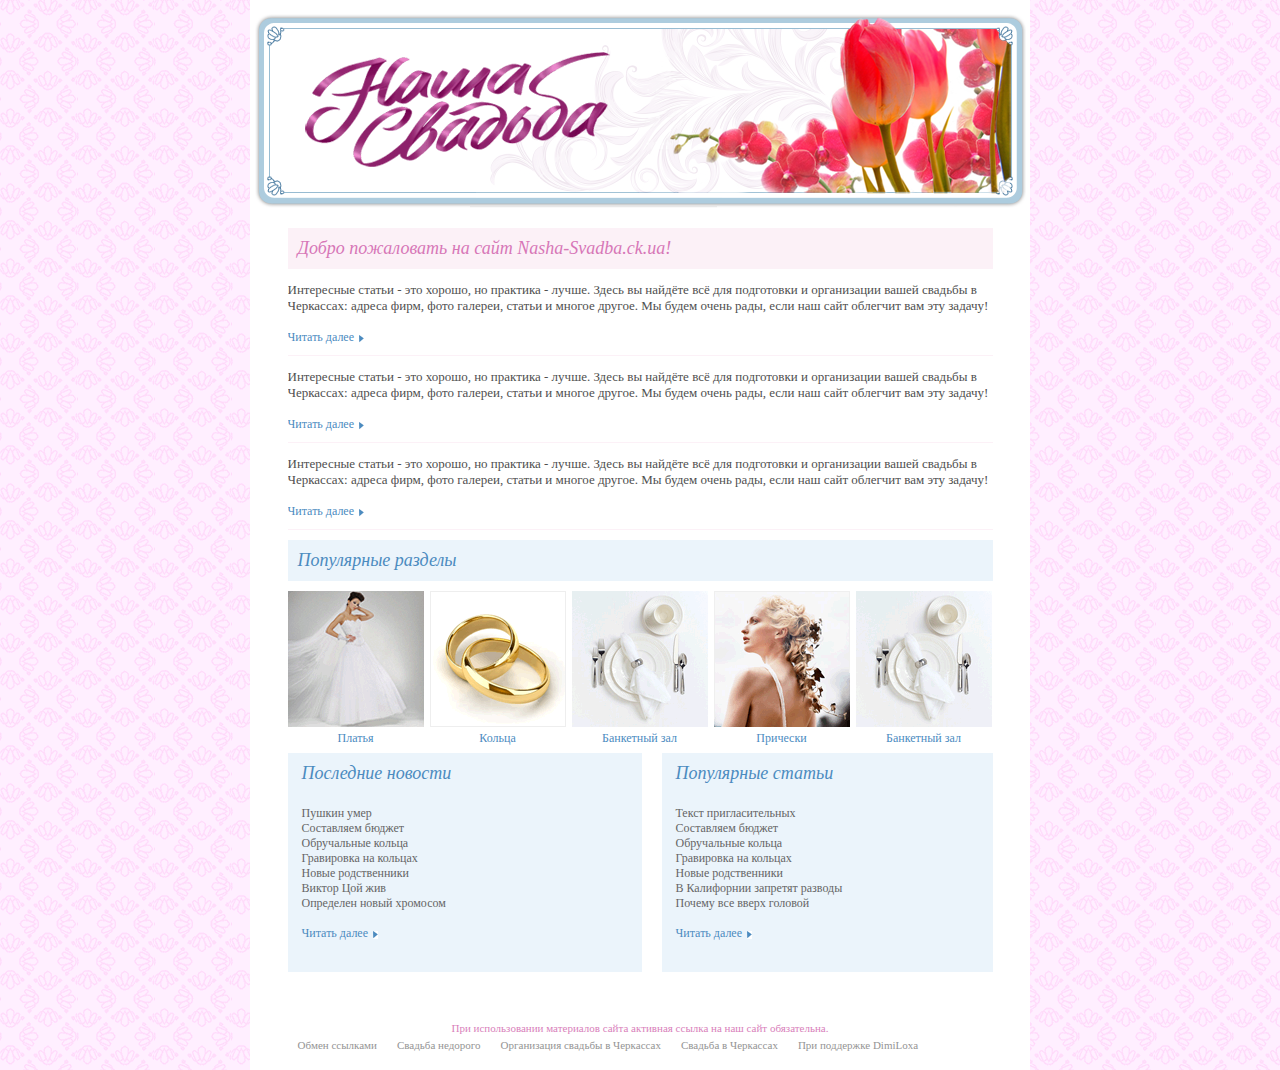
<file: lesson_10/index.html>
<!DOCTYPE html PUBLIC "-//W3C//DTD XHTML 1.0 Strict//EN" "http://www.w3.org/TR/xhtml1/DTD/xhtml1-strict.dtd">
<html xmlns="http://www.w3.org/1999/xhtml">
	<head>
	<meta http-equiv="Content-Type" content="text/html; charset=utf-8" />
	<title>Wedding</title>
	<link rel="stylesheet" type="text/css" href="styles/styles.css" />
	</head>

	<body>
		<div id="wrapper">
        	<div id="header"> 
            	<a href="index.html"><img src="images/logotip.png" width="305" height="115" title="main stage" /></a> 
			</div>
            	
            <div id="conteiner">
            	<h2 class="welcome">Добро пожаловать на сайт Nasha-Svadba.ck.ua!</h2>    
                <div class="interesting">
                	<p>Интересные статьи - это хорошо, но практика - лучше. Здесь вы найдёте всё для подготовки и организации вашей свадьбы в Черкассах: адреса фирм, фото галереи, статьи и многое другое. Мы будем очень рады, если наш сайт облегчит вам эту задачу!</p>
                    <a href="#">Читать далее</a>
                </div>  
                
                <div class="interesting">
                	<p>Интересные статьи - это хорошо, но практика - лучше. Здесь вы найдёте всё для подготовки и организации вашей свадьбы в Черкассах: адреса фирм, фото галереи, статьи и многое другое. Мы будем очень рады, если наш сайт облегчит вам эту задачу!</p>
                    <a href="#">Читать далее</a>
                </div>  
                
                <div class="interesting">
                	<p>Интересные статьи - это хорошо, но практика - лучше. Здесь вы найдёте всё для подготовки и организации вашей свадьбы в Черкассах: адреса фирм, фото галереи, статьи и многое другое. Мы будем очень рады, если наш сайт облегчит вам эту задачу!</p>
                    <a href="#">Читать далее</a>
                </div>  
                
                <div class="links">
                	<h2>Популярные разделы</h2>
                    <div>
                    	<img src="images/dresses.png" width="136" height="136" />
                        <a href="#">Платья</a>
                    </div>
                    
                    <div>
                    	<img src="images/rings.png" width="136" height="136"  />
                        <a href="#">Кольца</a>
                    </div>
                    	
                    <div>
                    	<img src="images/banqueting hall.png" width="136" height="136"  />
                        <a href="#">Банкетный зал</a>
                    </div>
                    
                    <div>
                    	<img src="images/hairstyles.png" width="136" height="136"  />
                        <a href="#">Прически</a>
                    </div>
                    
                    <div>
                    	<img src="images/banqueting hall.png" width="136" height="136"  />
                        <a href="#">Банкетный зал</a>
                    </div>
          		</div>
                
                <div class="news">
                	<h2>Последние новости</h2>
                    <ul>
                    	<li>Пушкин умер</li>
                        <li>Составляем бюджет</li>
                        <li>Обручальные кольца</li>
                        <li>Гравировка на кольцах</li>
                        <li>Новые родственники</li>
                        <li>Виктор Цой жив</li>
                        <li>Определен новый хромосом</li>  
                    </ul>            
                    <a href="#">Читать далее</a>
                </div>
                	
                <div class="popular">
                	<h2>Популярные статьи</h2>
                    <ul>
                        <li>Текст пригласительных</li>
                        <li>Составляем бюджет</li>
                        <li>Обручальные кольца</li>
                        <li>Гравировка на кольцах</li>
                        <li>Новые родственники</li>
                        <li>В Калифорнии запретят разводы</li>
                        <li>Почему все вверх головой</li>
                    </ul>
                    <a href="#">Читать далее</a>
                </div>
            </div>

			
			<div id="footer">
            	<p>При использовании материалов сайта активная ссылка на наш сайт обязательна.</p>
                <ul>
                	<li><a href="#">Обмен ссылками</a></li>
                    <li><a href="#">Свадьба недорого</a></li>
                    <li><a href="#">Организация свадьбы в Черкассах</a></li>
                    <li><a href="#">Свадьба в Черкассах</a></li>
                    <li><a href="#">При поддержке DimiLoxa</a></li>
                </ul>
			</div>
		</div>   
	</body>
</html>
</file>
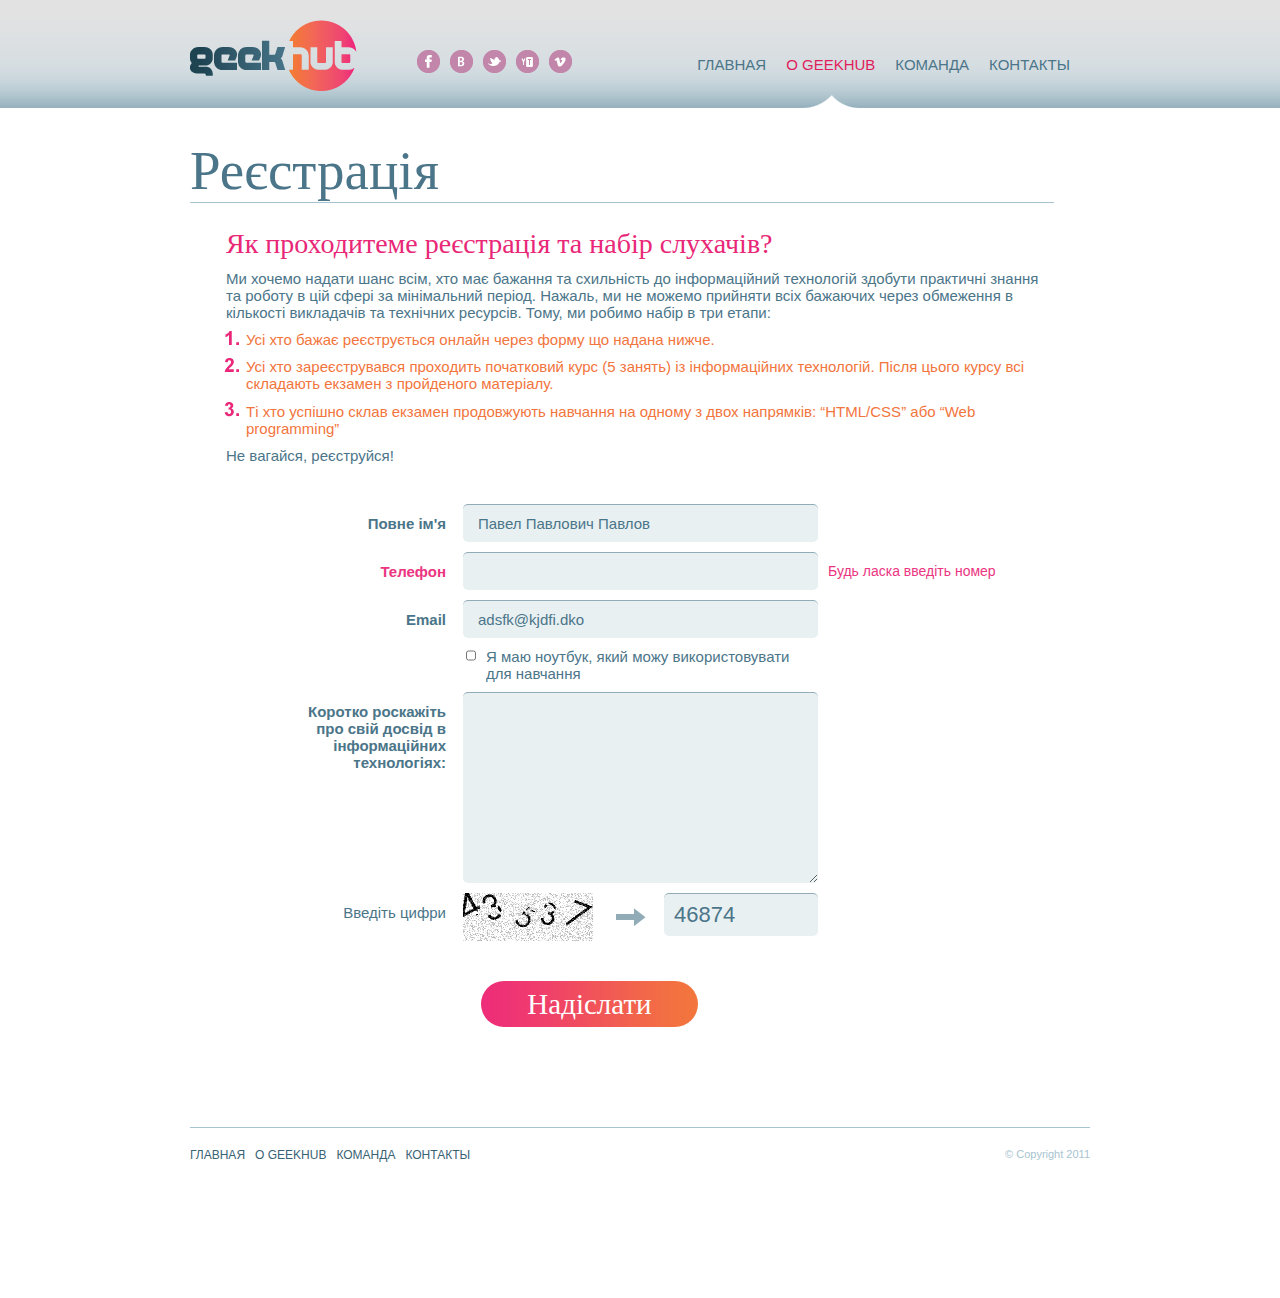
<file: lesson_11/index.html>
<!DOCTYPE html PUBLIC "-//W3C//DTD XHTML 1.0 Strict//EN" "http://www.w3.org/TR/xhtml1/DTD/xhtml1-strict.dtd">
<html xmlns="http://www.w3.org/1999/xhtml">
	<head>
	<meta http-equiv="Content-Type" content="text/html; charset=utf-8" />
	<title>GeekHub_Register</title>
	<link rel="stylesheet" type="text/css" href="styles/styles.css" />
	</head>

	<body>
		<div id="wrapper">
        	<!-- HEADER -->
        	<div id="header">
            	<a href="index.html" title="main stage"><img src="images/geekhub.png" height="71" width="167" /></a>
                         
                <ul class="navbar" >
                    <li ><a href="index.html" >ГЛАВНАЯ</a></li>
                    <li class="active" ><a href="index.html" >О GEEKHUB</a></li>
                    <li ><a class="active" href="index.html" >КОМАНДА</a></li>
                    <li ><a href="index.html" >КОНТАКТЫ</a></li>
                </ul>
                                
                <ul class="social_links">
                    <li><a href="http://www.facebook.com/pages/GeekHub/158983477520070" class="facebook"></a></li>
                    <li><a href="http://vk.com/geekhub" class="vkontakte" ></a></li>
                    <li><a href="http://twitter.com/geek_hub" class="twitter" ></a></li>
                    <li><a href="http://www.youtube.com/user/GeekHubchannel" class="youtube" ></a></li>
                    <li><a href="http://vimeo.com/geekhub" class="vimeo" ></a></li>                
                </ul>
               
            </div>
            
            
            <div id="content">
            	<!-- CONTENT -->
                <h1>Реєстрація</h1>
                <h2>Як проходитеме реєстрація та набір слухачів?</h2>
                <p>Ми хочемо надати шанс всім, хто має бажання та схильність до інформаційний технологій здобути практичні знання та роботу в цій сфері за мінімальний період. Нажаль, ми не можемо прийняти всіх бажаючих через обмеження в кількості викладачів та технічних ресурсів. Тому, ми робимо набір в три етапи:</p>
                <ol>
                	<li class="number_one">Усі хто бажає реєструється онлайн через форму що надана нижче.</li>
                    <li class="number_two">Усі хто зареєструвався проходить початковий курс (5 занять) із інформаційних технологій. Після цього курсу всі складають екзамен з пройденого матеріалу.</li>
                    <li class="number_three">Ті хто успішно склав екзамен продовжують навчання на одному з двох напрямків: “HTML/CSS” або “Web programming”</li>
                </ol>
                <p>Не вагайся, реєструйся!</p>
                
                <form>
                	<ul id="registration">
                        <li><label class="width" for="name">Повне ім'я</label><input type="text" name="name" id="name" class="field" value="Павел Павлович Павлов"/><span class="none">Будь ласка введіть ім'я</span></li>
                        <li class="error"><label class="width" for="telefone">Телефон</label><input type="text" name="telefone" id="telefone"  class="field" value=""/><span class="none">Будь ласка введіть номер</span></li>
                        <li><label class="width" for="email">Email</label><input type="text" name="email" value="adsfk@kjdfi.dko" id="email"  class="field"/>
                        <span class="none">Будь ласка введіть email</span></li>
                        <li><input class="checkbox" type="checkbox" name="notebook" id="notebook" value="" /><label class="normal" for="notebook">Я маю ноутбук, який можу використовувати для навчання</label></li>
                        <li><label class="width" for="about-yourself">Коротко роскажіть про свій досвід в інформаційних технологіях:</label><textarea id="about-yourself" name="about-yourself"></textarea></li>
                        <li><label class="width last">Введіть цифри</label><img src="images/code.png" width="130" height="48"/><img src="images/arrow.png" class="arrow" width="30" height="18"/><input class="last_input" type="text" size="10" name="numbers" value="46874"/><span class="none">Будь ласка введіть цифри</span></li>
                	</ul>
                    <input class="submit" type="submit" value="Надіслати" />
                </form>
                                
            </div>

			
			<div id="footer">
            	<!--FOOTER-->
            	<ul>
                		<li ><a href="index.html" >ГЛАВНАЯ</a></li>
                		<li ><a href="index.html" >О GEEKHUB</a></li>
                		<li ><a href="index.html" >КОМАНДА</a></li>
                        <li ><a href="index.html" >КОНТАКТЫ</a></li>
                </ul>
        		<p>© Copyright 2011</p>
			</div>
		</div>
	</body>
</html>
</file>
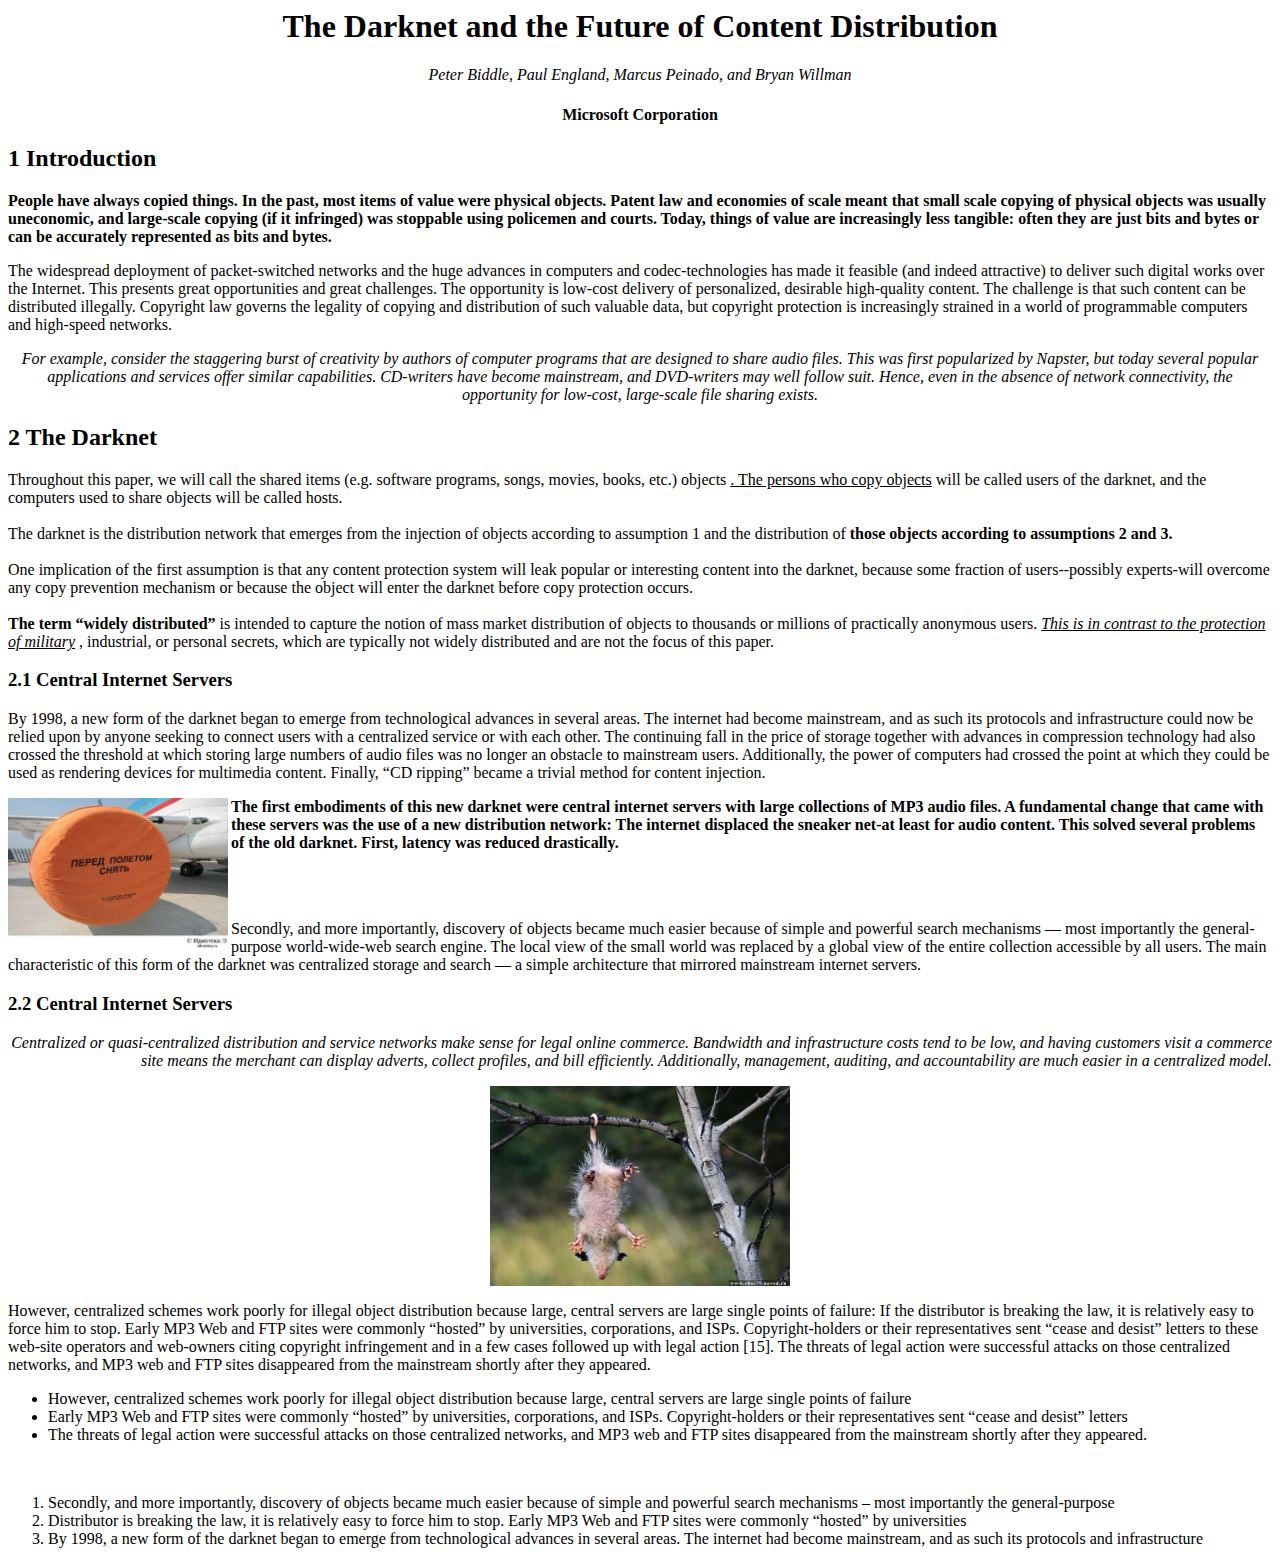
<file: lesson_2/index.html>
<html>
  <head>
  </head>
  <body>
    <h1 align="center">The Darknet and the Future of Content Distribution</h1>
    <p align="center"><em>Peter Biddle, Paul England, Marcus Peinado, and Bryan Willman</em></p>
    <h4 align="center">Microsoft Corporation</h4>
    <h2>1 Introduction</h2>

    <p><strong>People have always copied things. 
    In the past, most items of value were physical objects.  
    Patent law and economies of scale meant that small scale copying of physical objects was usually uneconomic, 
    and large-scale copying (if it infringed) was stoppable using policemen and courts.  
    Today, things of value are increasingly less tangible: 
    often they are just bits and bytes or can be accurately represented as bits and bytes.</strong></p>

    <p>The widespread deployment of packet-switched networks and the huge advances in computers and       
    codec-technologies has made it feasible (and indeed attractive) to deliver such digital works over the Internet.  
    This presents great opportunities and great challenges.  The opportunity is low-cost delivery of personalized,
     desirable high-quality content.  The challenge is that such content can be distributed illegally. 
     Copyright law governs the legality of copying and distribution of such valuable data, 
    but copyright protection is increasingly strained in a world of programmable computers and high-speed networks.</p>

    <p align="center"><em>For example, consider the staggering burst of creativity by authors of computer programs that are designed 
    to share audio files.  This was first popularized by Napster, but today several popular applications and services 
    offer similar capabilities.  CD-writers have become mainstream, and DVD-writers may well follow suit. 
     Hence, even in the absence of network connectivity, the opportunity for low-cost, large-scale file sharing exists.</em></p>

    <h2>2  The Darknet</h2>

    <p>Throughout this paper, we will call the shared items 
    (e.g. software programs, songs, movies, books, etc.) objects
    <span><u>. The persons who copy objects</u></span> 
    will be called users of the darknet, and the computers used to share objects will be called hosts.
    
    <br/><br/>
    The darknet is the distribution network that emerges from the injection 
    of objects according to assumption 1 and the distribution of 
    <span><strong>those objects according to assumptions 2 and 3.</strong></span> 
    
    <br/><br/>
    One implication of the first assumption is that any content protection system
    will leak popular or interesting content into the darknet, 
    because some fraction of users--possibly experts-will overcome any copy prevention mechanism or 
    because the object will enter the darknet before copy protection occurs.
    
    <br/><br/> 
    <span><strong>The term &#8220;widely distributed&#8221;</strong></span> 
    is intended to capture the notion of mass market 
    distribution of objects to thousands or millions of practically anonymous users. 
    <span><em><u>This is in contrast to the protection of military</u></em></span>
    , industrial, or personal secrets, which are typically not widely distributed and are not the focus of this paper.
    </p>
    
    <h3>2.1 Central Internet Servers</h3>
    
    <p>By 1998, a new form of the darknet began to emerge from technological advances in several areas. 
    The internet had become mainstream, and as such its protocols and infrastructure could now be relied upon 
    by anyone seeking to connect users with a centralized service or with each other. 
    The continuing fall in the price of storage together with advances in compression technology had also crossed 
    the threshold at which storing large numbers of audio files was no longer an obstacle to mainstream users. 
    Additionally, the power of computers had crossed the point at which they could be used as rendering devices 
    for multimedia content. Finally, &#8220;CD ripping&#8221; became a trivial method for content injection.</p>
    
    <img src="img/1.png" width="220" height="150" alt="Remove before flight" align="left" />
    <p><strong>The first embodiments of this new darknet were central internet servers with large collections 
    of MP3 audio files. A fundamental change that came with these servers was the use of a new distribution network: 
    The internet displaced the sneaker net-at least for audio content. This solved several problems of the old darknet.  
    First, latency was reduced drastically. </strong></p>
    
    <br/><br/>
    <p>Secondly, and more importantly, discovery of objects became much easier because of simple and powerful 
    search mechanisms &#8212; most importantly the general-purpose world-wide-web search engine. 
    The local view of the small world was replaced by a global view of the entire collection accessible by all users. 
    The main characteristic of this form of the darknet was centralized storage and search &#8212; a simple architecture 
    that mirrored mainstream internet servers.</p>
    
    <h3>2.2 Central Internet Servers</h3>
    
    <p align="right"><em>Centralized or quasi-centralized distribution and service networks make sense for legal online commerce.  
    Bandwidth and infrastructure costs tend to be low, and having customers visit a commerce site means the merchant 
    can display adverts, collect profiles, and bill efficiently.  Additionally, management, auditing, 
    and accountability are much easier in a centralized model.</em></p>
    
    <p align="center"><img src="img/2.png" width="300" height="200" alt="" /></p>
    
    <p>However, centralized schemes work poorly for illegal object distribution because large, central servers are large single 
    points of failure: If the distributor is breaking the law, it is relatively easy to force him to stop.  
    Early MP3 Web and FTP sites were commonly &#8220;hosted&#8221; by universities, corporations, and ISPs.  
    Copyright-holders or their representatives sent &#8220;cease and desist&#8221; letters to these web-site operators and web-owners 
    citing copyright infringement and in a few cases followed up with legal action [15].  The threats of legal action were successful 
    attacks on those centralized networks, and MP3 web and FTP sites disappeared from the mainstream shortly after they appeared.</p>
    
    <ul>
      <li>However, centralized schemes work poorly for illegal object distribution because large, central servers are large single points of failure</li>
      <li>Early MP3 Web and FTP sites were commonly &#8220;hosted&#8221; by universities, corporations, and ISPs.  Copyright-holders or their representatives sent &#8220;cease and desist&#8221; letters</li>
      <li>The threats of legal action were successful attacks on those centralized networks, and MP3 web and FTP sites disappeared from the mainstream shortly after they appeared.</li>
    </ul>
    <br/>
    <ol>
      <li>Secondly, and more importantly, discovery of objects became much easier because of simple and powerful search mechanisms – most importantly the general-purpose</li>
      <li>Distributor is breaking the law, it is relatively easy to force him to stop.  Early MP3 Web and FTP sites were commonly “hosted” by universities</li>
      <li>By 1998, a new form of the darknet began to emerge from technological advances in several areas. The internet had become mainstream, and as such its protocols and infrastructure</li>
    </ol>  
  </body> 
</<html>
</file>
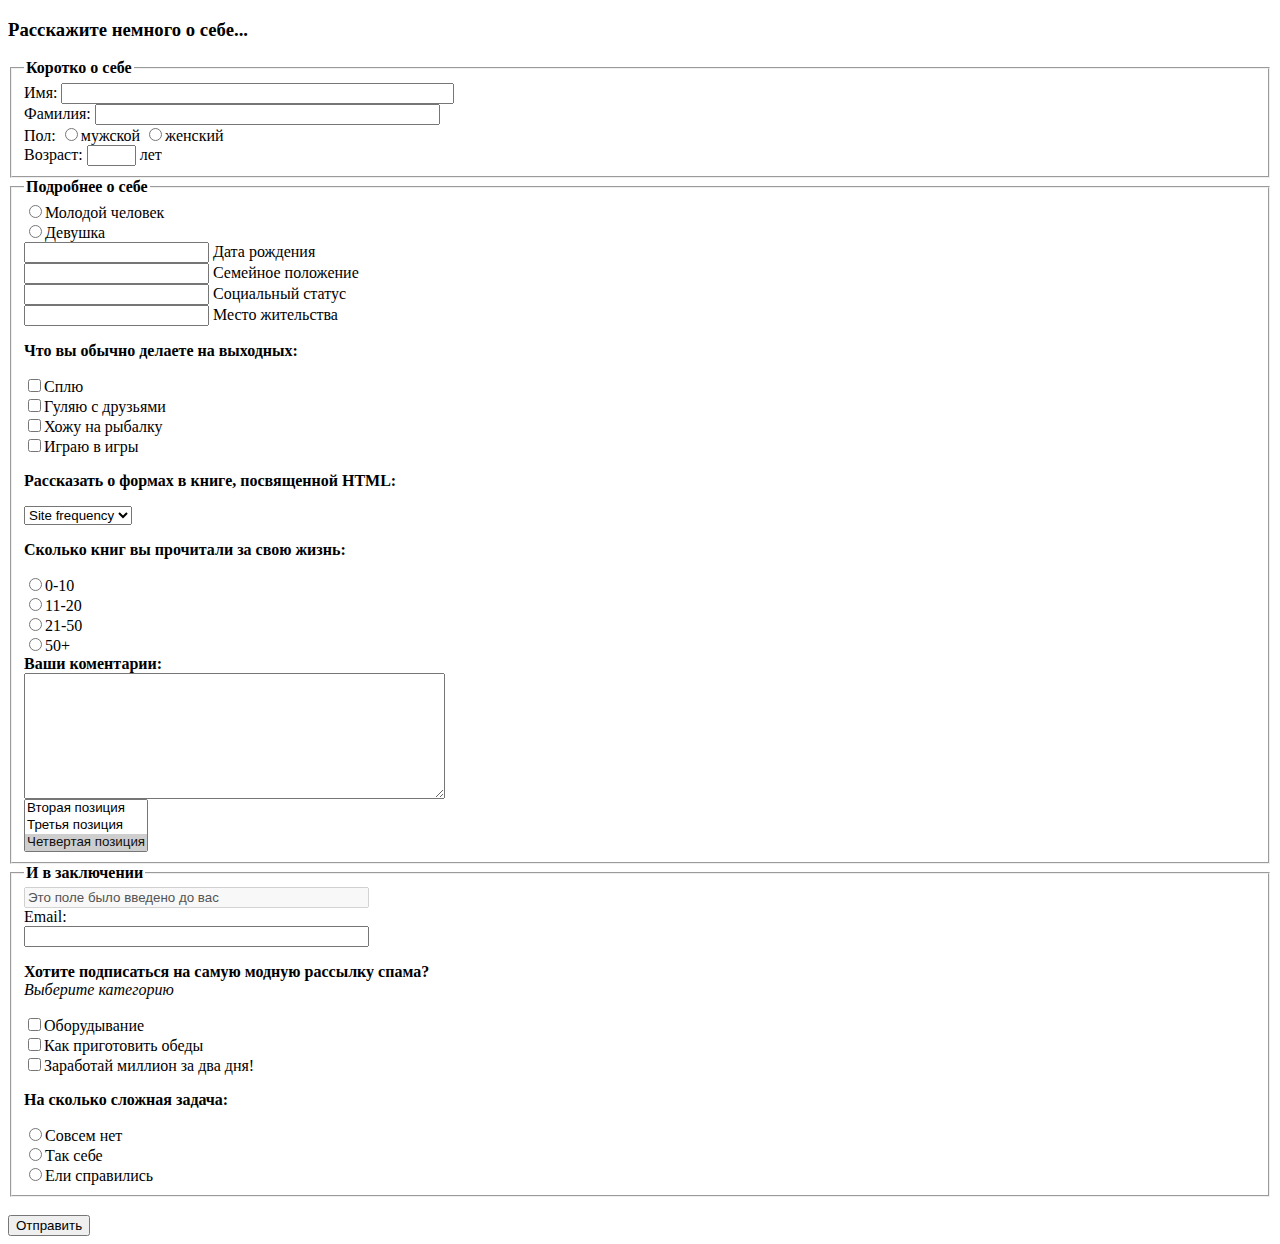
<file: lesson_3/index.html>
<!DOCTYPE html PUBLIC "-//W3C//DTD XHTML 1.0 Transitional//EN" "http://www.w3.org/TR/xhtml1/DTD/xhtml1-transitional.dtd">
<html xmlns="http://www.w3.org/1999/xhtml">
<head>
<meta http-equiv="Content-Type" content="text/html; charset=utf-8" />
<title>Forms</title>
</head>

<body>
	<h3><strong>Расскажите немного о себе...</strong></h3>
    <form name="about yourself" action="../../Downloads/lesson_3/index.html">
    	<fieldset id="a few words about yourself"> 
        	<legend><strong>Коротко о себе</strong></legend>
            <label>Имя: <input type="text" size="46" name="firstname" value=""/></label>
            <br/>
            <label>Фамилия: <input type="text" size="40" name="lastname" value=""/></label>
            <br/>
            <label>Пол:</label>
            <label><input type="radio" name="sex" value="man"/>мужской</label>
            <label><input type="radio" name="sex" value="woman"/>женский</label>
            <br/>
            <label>Возраст:  <input type="text" size="3" name="age" value="" /> лет</label>
        </fieldset>
        
        <fieldset id="more about yourself"> 
        	<legend><strong>Подробнее о себе</strong></legend>
            <label><input type="radio" name="sex2" value="young man"/>Молодой человек</label>
            <br/>
            <label><input type="radio" name="sex2" value="girl"/>Девушка</label>
			<br/>
            <input type="text" name="date of birth" value=""/><label> Дата рождения</label><br/>
            <input type="text" name="marital status" value=""/><label> Семейное положение</label><br/>
            <input type="text" name="social status" value=""/><label> Социальный статус</label><br/>
            <input type="text" name="place of residence" value=""/><label> Место жительства</label><br/>
            
            <p><strong>Что вы обычно делаете на выходных:</strong></p>
            <label><input type="checkbox" name="" value="sleep"/>Сплю</label> <br/>           
            <label><input type="checkbox" name="" value="hanging out with friends" />Гуляю с друзьями</label> <br/>           
            <label><input type="checkbox" name="" value="i go fishing"/>Хожу на рыбалку</label> <br/>
            <label><input type="checkbox" name="" value="play games"/>Играю в игры</label> <br/>           

		    <p><strong>Рассказать о формах в книге, посвященной HTML:</strong></p>
            <select name="1" id="1" >
            	<option selected="selected">Site frequency</option>
            </select>
			
            <p><strong>Сколько книг вы прочитали за свою жизнь:</strong></p>
            <label><input type="radio" name="books" value="0-10"/>0-10</label>
            <br/>
            <label><input type="radio" name="books" value="11-20"/>11-20</label>
			<br/>
            <label><input type="radio" name="books" value="21-50"/>21-50</label>
            <br/>
            <label><input type="radio" name="books" value="50+"/>50+</label>
			<br/>
            
            <label><strong>Ваши коментарии:</strong></label><br/>
            <textarea name="coments" rows="8" cols="50"> </textarea><br/>
            
            <select size="3" >
            	<option selected="selected">Первая позиция</option>
                <option selected="selected">Вторая позиция</option>
                <option selected="selected">Третья позиция</option>
                <option selected="selected">Четвертая позиция</option>
            </select>
        </fieldset>
        
    	<fieldset> 
        	<legend><strong>И в заключении</strong></legend>
            <input type="text" size="40" name="empty" value="Это поле было введено до вас" disabled="disabled"/>
            <br/>
            <label>Email:<br/><input type="text" size="40" name="e-mail" value="" /></label>
            <br/>
            
   		    <p><strong>Хотите подписаться на самую модную рассылку спама?</strong><br/>
            <em>Выберите категорию</em></p>
            <label><input type="checkbox" name="" value="equipment" />Оборудывание</label> <br/>           
            <label><input type="checkbox" name="" value="how to cook meals" />Как приготовить обеды</label> <br/>           
            <label><input type="checkbox" name="" value="make a million in two days" />Заработай миллион за два дня!</label> <br/>       

            
		    <p><strong>На сколько сложная задача:</strong></p>

            <label><input type="radio" name="complexity" value="not at all" />Совсем нет</label><br/>
            <label><input type="radio" name="complexity" value="so-so" />Так себе</label><br/>
            <label><input type="radio" name="complexity" value="barely managed" />Ели справились</label>
        </fieldset>
    </form>
    <br/>
	<input type="submit" value="Отправить"/>
</body>
</html>
</file>
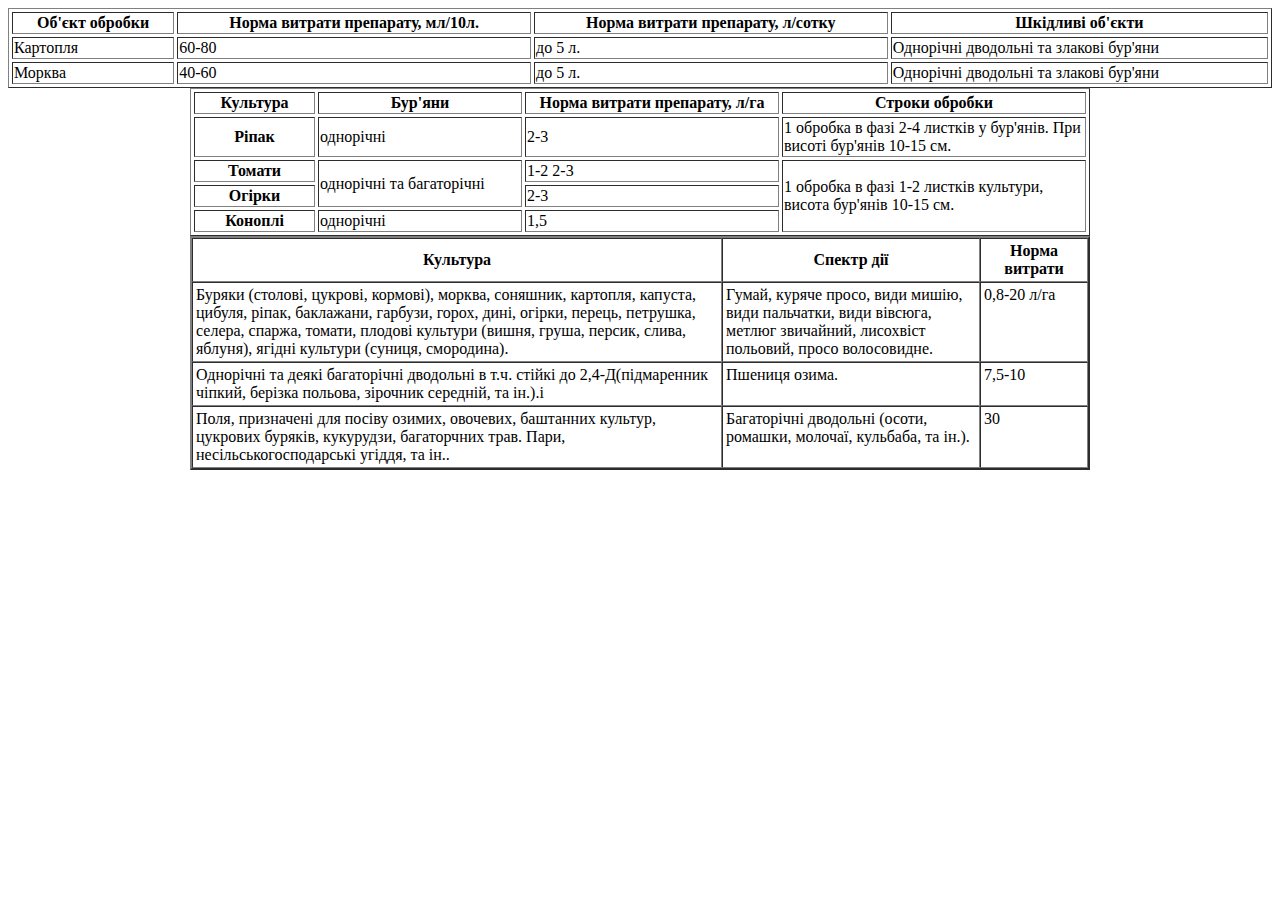
<file: lesson_4/index.html>
<!DOCTYPE html PUBLIC "-//W3C//DTD XHTML 1.0 Strict//EN" "http://www.w3.org/TR/xhtml1/DTD/xhtml1-strict.dtd">
<html xmlns="http://www.w3.org/1999/xhtml">
<head>
<meta http-equiv="Content-Type" content="text/html; charset=utf-8" />
<title>Tables</title>
</head>

<body>
    <table id="table_1" border="1" width="100%" cellspacing="3">
    	<tr align="center">
            <th>Об'єкт обробки</th>
            <th>Норма витрати препарату, мл/10л.</th>
            <th>Норма витрати препарату, л/сотку</th>
            <th>Шкідливі об'єкти</th>
        </tr>
        
        <tr>
            <td>Картопля</td>
            <td>60-80</td>
            <td>до 5 л.</td>
            <td>Однорічні дводольні та злакові бур'яни</td>
        </tr>
        
        <tr>
            <td>Морква</td>
            <td>40-60</td>
            <td>до 5 л.</td>
            <td>Однорічні дводольні та злакові бур'яни</td> 
        </tr>       
    </table>
    
    <table id="table_2" border="1" width="900" align="center" cellspacing="3" >
    	<tr align="center">
            <th>Культура</th>
            <th width="200">Бур'яни</th>
            <th width="250">Норма витрати препарату, л/га</th>
            <th width="300">Строки обробки</th>
        </tr>
        
        <tr>
            <th>Ріпак</th>
            <td>однорічні</td>
            <td>2-3</td>
            <td>1 обробка в фазі 2-4 листків у бур'янів. При висоті бур'янів 10-15 см.</td>
        </tr>
        
        <tr>
            <th>Томати</th>
            <td rowspan="2">однорічні та багаторічні</td>
            <td>1-2 2-3</td>
            <td rowspan="3">1 обробка в фазі 1-2 листків культури, висота бур'янів 10-15 см.</td>
        </tr>
        
        <tr>
            <th>Огірки</th>
            <td>2-3</td>
        </tr>
        
        <tr>
            <th>Коноплі</th>
            <td>однорічні</td>
            <td>1,5</td>
        </tr>
    </table>
    
    <table id="table_3" border="2" cellpadding="3" cellspacing="0" width="900" align="center">        
        <tr>
            <th>Культура</th>
            <th width="250">Спектр дії</th>
            <th width="100">Норма витрати</th>
        </tr>
        
        <tr valign="top">
            <td>Буряки (столові, цукрові, кормові), морква, соняшник, картопля, капуста, цибуля, ріпак, баклажани, гарбузи, горох, дині, огірки, перець, петрушка, селера, спаржа, томати, плодові культури (вишня, груша, персик, слива, яблуня), ягідні культури (суниця, смородина).</td>
            <td>Гумай, куряче просо, види мишію, види пальчатки, види вівсюга, метлюг звичайний, лисохвіст польовий, просо волосовидне.</td>
            <td>0,8-20 л/га</td>
        </tr>
        
        <tr valign="top">
       	    <td>Однорічні та деякі багаторічні дводольні в т.ч. стійкі до 2,4-Д(підмаренник чіпкий, берізка польова, зірочник середній, та ін.).і</td>
            <td>Пшениця озима.</td>
            <td>7,5-10</td>
        </tr>
        
        <tr valign="top">
            <td>Поля, призначені для посіву озимих, овочевих, баштанних культур, цукрових буряків, кукурудзи, багаторчних трав. Пари, несільськогосподарські угіддя, та ін..</td>
            <td>Багаторічні дводольні (осоти, ромашки, молочаї, кульбаба, та ін.).</td>
            <td>30</td>
        </tr>
    </table>
</body>
</html>
</file>
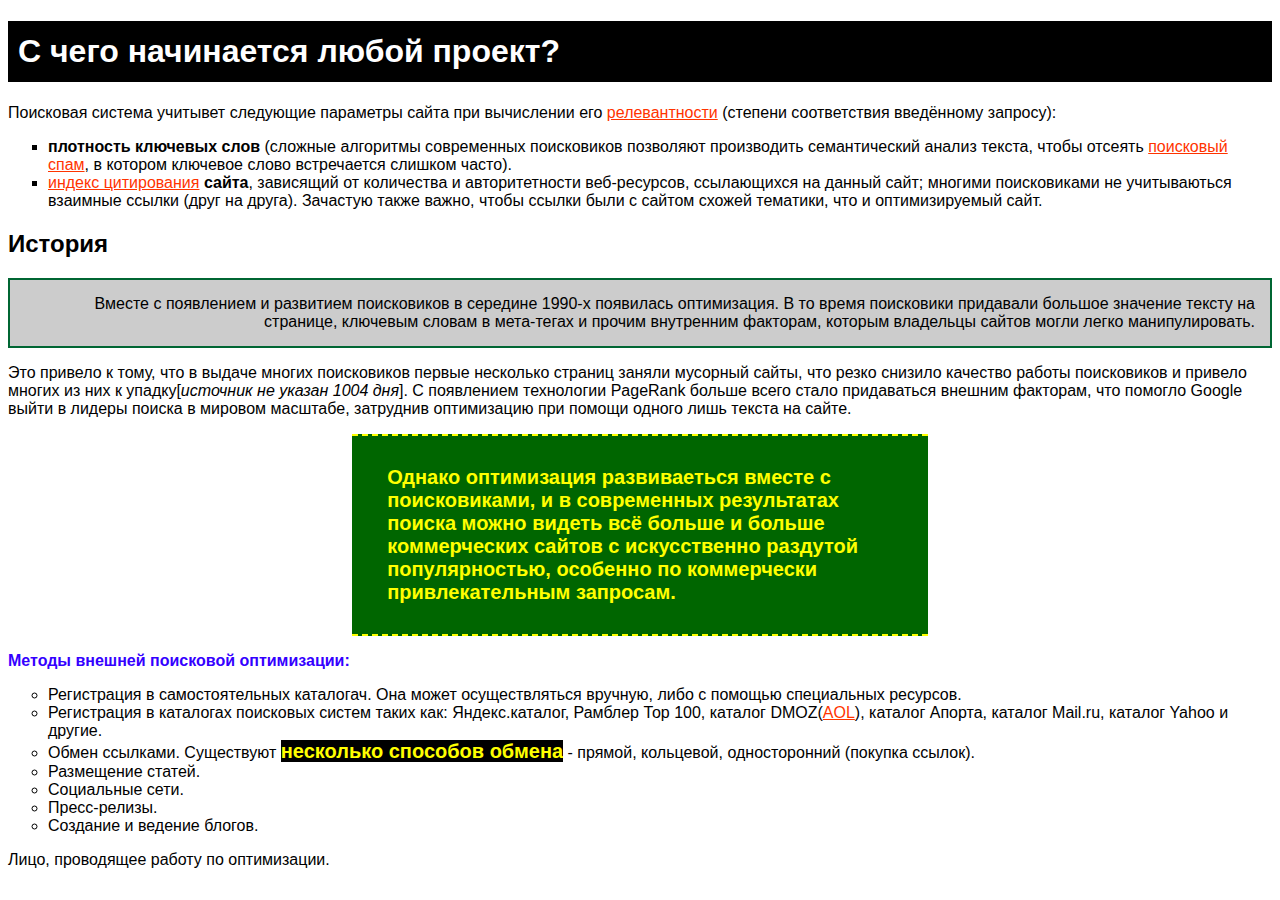
<file: lesson_5/index.html>
<!DOCTYPE html PUBLIC "-//W3C//DTD XHTML 1.0 Strict//EN" "http://www.w3.org/TR/xhtml1/DTD/xhtml1-strict.dtd">
<html xmlns="http://www.w3.org/1999/xhtml">
<head>
<meta http-equiv="Content-Type" content="text/html; charset=utf-8" />
<title>Styles</title>
<link rel="stylesheet" type="text/css" href="styles/styles.css" />
</head>

<body>
	<h1 class="header">С чего начинается любой проект?</h1>
	<p>Поисковая система учитывет следующие параметры сайта 
	при вычислении его <a class="link">релевантности</a> (степени соответствия введённому запросу):</p>


	<ul id="list_1">
		<li><span class="bold">плотность ключевых слов</span> (сложные алгоритмы современных поисковиков позволяют 
		производить семантический анализ текста, чтобы отсеять <a class="link">поисковый спам</a>, в котором ключевое слово встречается 
		слишком часто).
    </li>
		<li><a class="link">индекс цитирования</a> <span class="bold">сайта</span>, зависящий от количества и авторитетности веб-ресурсов, 
		ссылающихся на данный сайт; многими поисковиками не учитываються взаимные 
		ссылки (друг на друга). Зачастую также важно, чтобы ссылки были с сайтом 
		схожей тематики, что и оптимизируемый сайт.</li>	
	</ul>

	<h2>История</h2>

	<p id="tag">Вместе с появлением и развитием поисковиков в середине 1990-х появилась оптимизация. 
	В то время поисковики придавали большое значение тексту на странице, ключевым словам в мета-тегах 
	и прочим внутренним факторам, которым владельцы сайтов могли легко манипулировать.</p>

	<p>Это привело к тому, что в выдаче многих поисковиков первые несколько страниц заняли мусорный сайты, 
	что резко снизило качество работы поисковиков и привело многих из них к упадку[<span id="italic">источник не указан 1004 дня</span>]. 
	С появлением технологии PageRank больше всего стало придаваться внешним факторам, что помогло Google выйти в 
	лидеры поиска в мировом масштабе, затруднив оптимизацию при помощи одного лишь текста на сайте.</p>

	<div id="optimization"> 
		<p>Однако оптимизация развиваеться вместе с поисковиками, и в современных результатах поиска можно видеть всё 
		больше и больше коммерческих сайтов с искусственно раздутой популярностью, особенно по коммерчески 
		привлекательным запросам.</p>
	</div>

	<p id="dack_blue"> Методы внешней поисковой оптимизации:</p>
	
	<ul id="list_2">
		<li>Регистрация в самостоятельных каталогач. Она может осуществляться вручную, либо с помощью специальных ресурсов.</li>
		<li>Регистрация в каталогах поисковых систем таких как: Яндекс.каталог, Рамблер Тор 100, каталог DMOZ(<a class="link">AOL</a>), каталог Апорта, 
		каталог Mail.ru, каталог Yahoo и другие.</li>
		<li>Обмен ссылками. Существуют <span id="black_area">несколько способов обмена</span> - прямой, кольцевой, односторонний (покупка ссылок).</li>
		<li>Размещение статей.</li>
		<li>Социальные сети.</li>
		<li>Пресс-релизы.</li>
		<li>Создание и ведение блогов.</li>
	</ul>

	<p>Лицо, проводящее работу по оптимизации.</p>
</body>
</html>
</file>
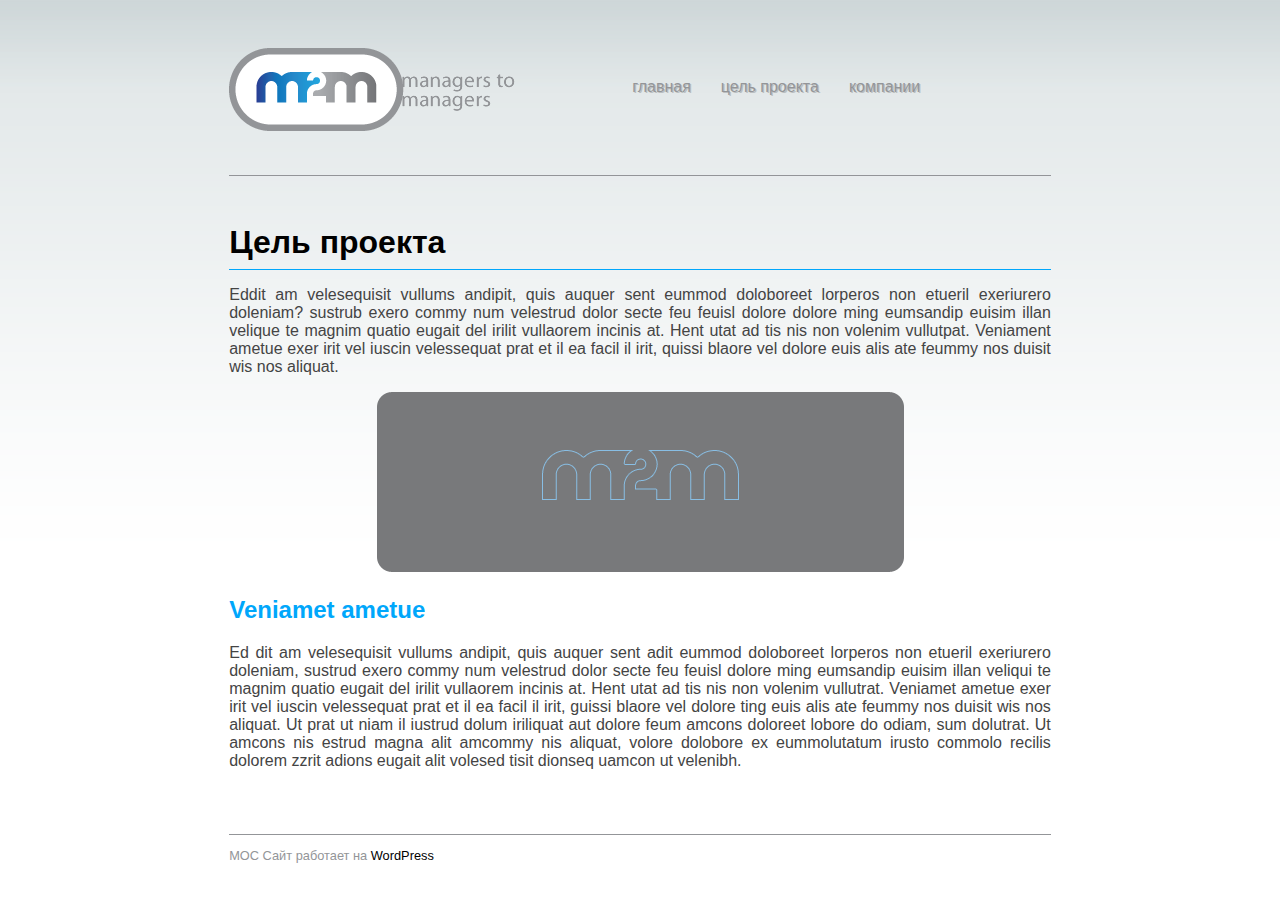
<file: lesson_6/index.html>
<!DOCTYPE html PUBLIC "-//W3C//DTD XHTML 1.0 Strict//EN" "http://www.w3.org/TR/xhtml1/DTD/xhtml1-strict.dtd">
<html xmlns="http://www.w3.org/1999/xhtml">
	<head>
	<meta http-equiv="Content-Type" content="text/html; charset=utf-8" />
	<title>Site</title>
	<link rel="stylesheet" type="text/css" href="styles/styles.css" />
	</head>

	<body>
		<div id="wrapper">
        	<div id="header">
            	<div id="logo"><img src="images/logotip.png" />
				</div>
                
                <div id="menu">
                	<ul class="link-menu">
                		<li ><a href="index.html" >главная</a></li>
                		<li ><a href="index.html" >цель проекта</a></li>
                		<li ><a href="index.html">компании</a></li>
                	</ul>
                </div>
			</div>
            
            <hr class="line-grey" noshade="noshade"/>

			<div id="content">
        		<h1>Цель проекта</h1>
            	<hr class="line-blue" noshade="noshade"/>
            	<p class="text-color-grey">Eddit am velesequisit vullums andipit, quis auquer sent eummod doloboreet lorperos non etueril exeriurero doleniam? sustrub exero commy num velestrud dolor secte feu feuisl dolore dolore ming eumsandip euisim illan velique te magnim quatio eugait del irilit vullaorem incinis at. Hent utat ad tis nis non volenim vullutpat. Veniament ametue exer irit vel iuscin velessequat prat et il ea facil il irit, quissi blaore vel dolore euis alis ate feummy nos duisit wis nos aliquat.</p> 
            	<p class="image-m2m"><img src="images/m2m.png"/></p>
            	<h2>Veniamet ametue</h2>
            	<p class="text-color-grey">Ed dit am velesequisit vullums andipit, quis auquer sent adit eummod doloboreet lorperos non etueril exeriurero doleniam, sustrud exero commy num velestrud dolor secte feu feuisl dolore ming eumsandip euisim illan veliqui te magnim quatio eugait del irilit vullaorem incinis at. Hent utat ad tis nis non volenim vullutrat. Veniamet ametue exer irit vel iuscin velessequat prat et il ea facil il irit, guissi blaore vel dolore ting euis alis ate feummy nos duisit wis nos aliquat. Ut prat ut niam il iustrud dolum iriliquat aut dolore feum amcons doloreet lobore do odiam, sum dolutrat. Ut amcons nis estrud magna alit amcommy nis aliquat, volore dolobore ex eummolutatum irusto commolo recilis dolorem zzrit adions eugait alit volesed tisit dionseq uamcon ut velenibh.</p>
			</div>
        
        	<hr class="line-grey" noshade="noshade"/>
        
			<div id="footer">
        		<p>MOC Сайт работает на <span class="color-black">WordPress</span></p>
			</div>
		</div>
	</body>
</html>
</file>
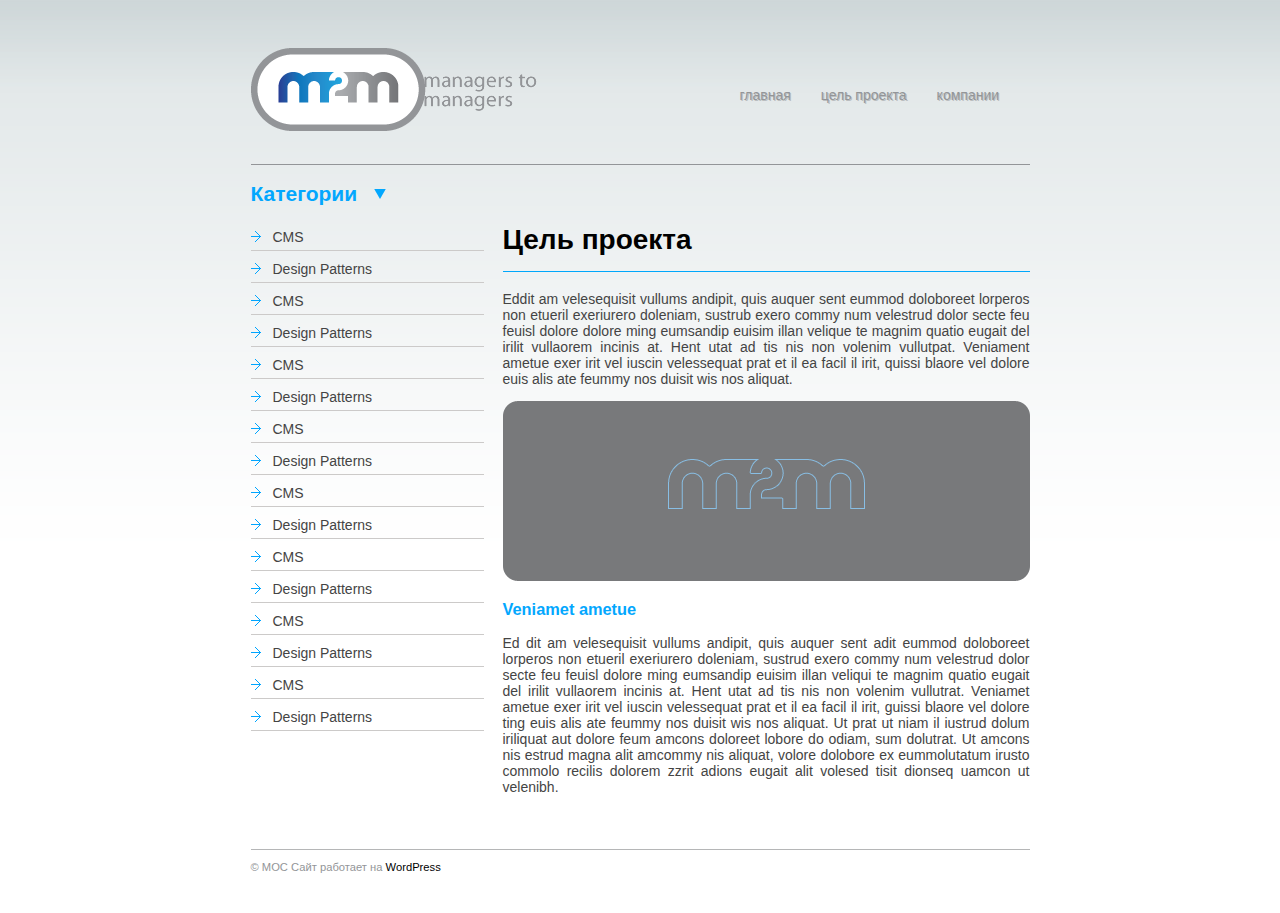
<file: lesson_7/index.html>
<!DOCTYPE html PUBLIC "-//W3C//DTD XHTML 1.0 Strict//EN" "http://www.w3.org/TR/xhtml1/DTD/xhtml1-strict.dtd">
<html xmlns="http://www.w3.org/1999/xhtml">
	<head>
	<meta http-equiv="Content-Type" content="text/html; charset=utf-8" />
	<title>Site</title>
	<link rel="stylesheet" type="text/css" href="styles/styles.css" />
	</head>

	<body>
		<div id="wrapper">
        	<div id="header">
            	<div id="logo"><a href="index.html" title="Main stage"><img src="images/logotip.png" /></a>
				</div>
                
                <div id="menu">
                	<ul class="link-menu">
                		<li ><a href="index.html" >главная</a></li>
                		<li ><a href="index.html" >цель проекта</a></li>
                		<li ><a href="index.html" >компании</a></li>
                	</ul>
                </div>
			</div>
            	
            <div id="container">
                <div id="content">
                    <h1>Цель проекта</h1>
                    <p class="text-color-grey">Eddit am velesequisit vullums andipit, quis auquer sent eummod doloboreet lorperos non etueril exeriurero doleniam, sustrub exero commy num velestrud dolor secte feu feuisl dolore dolore ming eumsandip euisim illan velique te magnim quatio eugait del irilit vullaorem incinis at. Hent utat ad tis nis non volenim vullutpat. Veniament ametue exer irit vel iuscin velessequat prat et il ea facil il irit, quissi blaore vel dolore euis alis ate feummy nos duisit wis nos aliquat.</p> 
                    <p class="image-m2m"><img src="images/m2m.png"/></p>
                    <h3>Veniamet ametue</h2>
                    <p class="text-color-grey">Ed dit am velesequisit vullums andipit, quis auquer sent adit eummod doloboreet lorperos non etueril exeriurero doleniam, sustrud exero commy num velestrud dolor secte feu feuisl dolore ming eumsandip euisim illan veliqui te magnim quatio eugait del irilit vullaorem incinis at. Hent utat ad tis nis non volenim vullutrat. Veniamet ametue exer irit vel iuscin velessequat prat et il ea facil il irit, guissi blaore vel dolore ting euis alis ate feummy nos duisit wis nos aliquat. Ut prat ut niam il iustrud dolum iriliquat aut dolore feum amcons doloreet lobore do odiam, sum dolutrat. Ut amcons nis estrud magna alit amcommy nis aliquat, volore dolobore ex eummolutatum irusto commolo recilis dolorem zzrit adions eugait alit volesed tisit dionseq uamcon ut velenibh.</p>
                </div>
                
                <div id="sidebar">
                	<h2>Категории</h2>
                    <ul class="left-menu">
                		<li ><a href="index.html" >CMS</a></li>
                		<li ><a href="index.html" >Design Patterns</a></li>
                        <li ><a href="index.html" >CMS</a></li>
                		<li ><a href="index.html" >Design Patterns</a></li>
                        <li ><a href="index.html" >CMS</a></li>
                		<li ><a href="index.html" >Design Patterns</a></li>
                        <li ><a href="index.html" >CMS</a></li>
                		<li ><a href="index.html" >Design Patterns</a></li>
                        <li ><a href="index.html" >CMS</a></li>
                		<li ><a href="index.html" >Design Patterns</a></li>
                        <li ><a href="index.html" >CMS</a></li>
                		<li ><a href="index.html" >Design Patterns</a></li>
                        <li ><a href="index.html" >CMS</a></li>
                		<li ><a href="index.html" >Design Patterns</a></li>
                        <li ><a href="index.html" >CMS</a></li>
                		<li ><a href="index.html" >Design Patterns</a></li>                    
                	</ul>
                </div>
			</div>
                            
       
			<div id="footer">
        		<p>© MOC Сайт работает на <a class="color-black" href="http://www.wordpress.org">WordPress</a></p>
			</div>
		</div>
	</body>
</html>
</file>
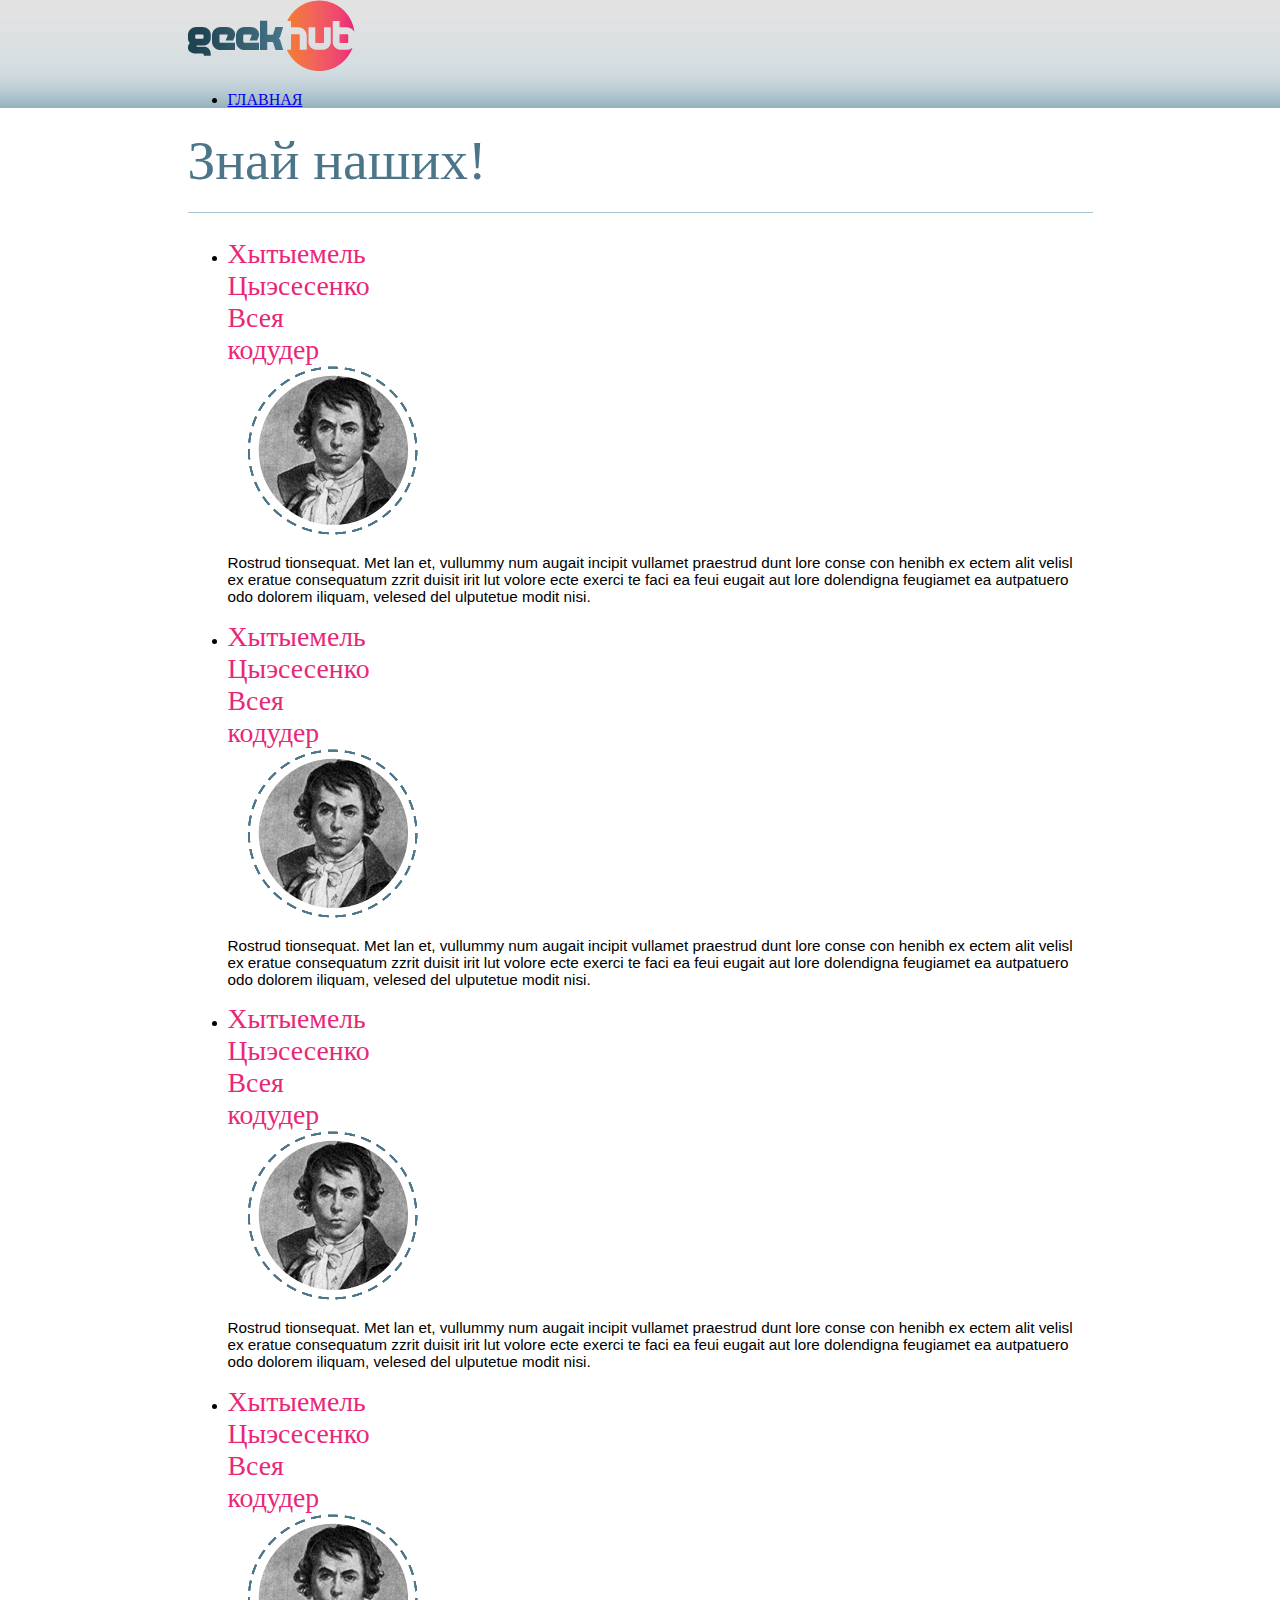
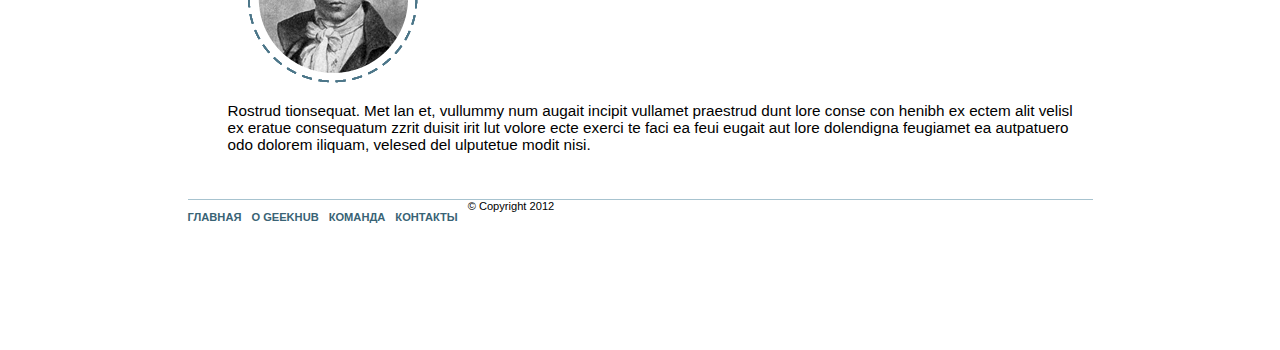
<file: lesson_8/index.html>
<!DOCTYPE html PUBLIC "-//W3C//DTD XHTML 1.0 Strict//EN" "http://www.w3.org/TR/xhtml1/DTD/xhtml1-strict.dtd">
<html xmlns="http://www.w3.org/1999/xhtml">
	<head>
	<meta http-equiv="Content-Type" content="text/html; charset=utf-8" />
	<title>GeekHub_inside</title>
	<link rel="stylesheet" type="text/css" href="styles/styles.css" />
	</head>

	<body>
		<div id="wrapper">
        	<div id="header">
            	<a href="index.html" title="main page"><img src="images/geekhub.png" height="71" width="167" /></a>
                         
                <ul class="navbar" >
                    <li ><a href="index.html" >ГЛАВНАЯ</a></li>
                    <li ><a href="index.html" >О GEEKHUB</a></li>
                    <li class="active" ><a href="index.html" >КОМАНДА</a></li>
                    <li ><a href="index.html" >КОНТАКТЫ</a></li>
                </ul>
                                
                <ul class="social_links">
                    <li><a href="http://www.facebook.com/pages/GeekHub/158983477520070" class="facebook"></a></li>
                    <li><a href="http://vk.com/geekhub" class="vkontakte" ></a></li>
                    <li><a href="http://twitter.com/geek_hub" class="twitter" ></a></li>
                    <li><a href="http://www.youtube.com/user/GeekHubchannel" class="youtube" ></a></li>
                    <li><a href="http://vimeo.com/geekhub" class="vimeo" ></a></li>                
                </ul>
               
            </div>
            	
            <div id="content">
                <h1>Знай наших!</h1>
                <ul class="geekteam">
                	<li>
                    	<h2>Хытыемель Цыэсесенко <span>Всея кодудер</span></h2>
                        <img src="images/portret.png" height="169" width="170" alt="foto" />
                        <p>Rostrud tionsequat. Met lan et, vullummy num augait incipit vullamet praestrud dunt lore conse con henibh ex ectem alit velisl ex eratue consequatum zzrit duisit irit lut volore ecte exerci te faci ea feui eugait aut lore dolendigna feugiamet ea autpatuero odo dolorem iliquam, velesed del ulputetue modit nisi.</p>
                    </li>
                    
                    <li class="right">
                    	<h2>Хытыемель Цыэсесенко <span>Всея кодудер</span></h2>
                        <img src="images/portret.png" height="169" width="170" alt="foto" />
                        <p>Rostrud tionsequat. Met lan et, vullummy num augait incipit vullamet praestrud dunt lore conse con henibh ex ectem alit velisl ex eratue consequatum zzrit duisit irit lut volore ecte exerci te faci ea feui eugait aut lore dolendigna feugiamet ea autpatuero odo dolorem iliquam, velesed del ulputetue modit nisi.</p>
                    </li>
                    
                    <li>
                    	<h2>Хытыемель Цыэсесенко <span>Всея кодудер</span></h2>
                        <img src="images/portret.png" height="169" width="170" alt="foto" />
                        <p>Rostrud tionsequat. Met lan et, vullummy num augait incipit vullamet praestrud dunt lore conse con henibh ex ectem alit velisl ex eratue consequatum zzrit duisit irit lut volore ecte exerci te faci ea feui eugait aut lore dolendigna feugiamet ea autpatuero odo dolorem iliquam, velesed del ulputetue modit nisi.</p>
                    </li>
                    
                    <li class="right">
                    	<h2>Хытыемель Цыэсесенко <span>Всея кодудер</span></h2>
                        <img src="images/portret.png" height="169" width="170" alt="foto" />
                        <p>Rostrud tionsequat. Met lan et, vullummy num augait incipit vullamet praestrud dunt lore conse con henibh ex ectem alit velisl ex eratue consequatum zzrit duisit irit lut volore ecte exerci te faci ea feui eugait aut lore dolendigna feugiamet ea autpatuero odo dolorem iliquam, velesed del ulputetue modit nisi.</p>
                    </li>
                </ul>
            </div>

			
			<div id="footer">
            	<ul>
                    <li ><a href="index.html" >ГЛАВНАЯ</a></li>
                    <li ><a href="index.html" >О GEEKHUB</a></li>
                    <li ><a href="index.html" >КОМАНДА</a></li>
                    <li ><a href="index.html" >КОНТАКТЫ</a></li>
                </ul>
        		<span>© Copyright 2012</span>
			</div>
		</div>
	</body>
</html>
</file>
<file: lesson_10/styles/styles.css>
@charset "utf-8";
/* CSS Document */

body {
	background: url(../images/background.png) repeat;
	margin:0;
	padding:0;
}

#wrapper {
	width:780px;
	margin:0 auto;
	background:#FFF;
	
}

#header {
	overflow:hidden;
	height:208px;
	width:771px;
	margin:0 auto;
	background:url(../images/header.png) no-repeat bottom center;
	margin-bottom:10px;
}

#header img {
	margin-top: 52px;
	margin-left: 50px;
}


#conteiner {
	margin:0 auto;
	width:705px;
	overflow:hidden;
}

#conteiner div.interesting {
	font-family:Trebuchet MS;
	border-bottom:#FCF1F7 solid 1px;
	padding-bottom:10px;
}

#conteiner p {
	color:#4F4F4F;
	font-size:13px;
}

.interesting a {
	padding:5px 0;
	background:url(../images/link-menu.png) no-repeat 100% 60%;
	padding-right:10px;
	width:115px;
}

#conteiner a {
	color:#4B8BBF;
	font-size:12px;
	overflow:hidden;
	text-decoration:none;
}

.welcome {
	color:#D777B7;
	background-color:#FCF1F7;
}

.links div {
	width:136px;
	height:162px;
	float:left;
}

.links div+div {
	margin-left:6px;
}

.links img {
	overflow:hidden;
}

.links div a {
	background:none;
	text-align:center;
	display:block;
}

.news {
	width:340px;
	height:219px;
	background:#EBF4FB;
	float:left;
	padding-left:14px;
}

.news h2 {
	margin:0;
	padding-left:0;
}

.news ul {
	font-family:Trebuchet MS;
	font-size:12px;
	color:#656565;
	padding-left:0;
	list-style:none;
}

.news a {
	padding:5px 0;
	background:url(../images/link-menu.png) no-repeat 100% 60%;
	padding-right:10px;
	width:115px;
}

.popular {
	width:317px;
	height:219px;
	background:#EBF4FB;
	float:right;
	padding-left:14px;
}

.popular h2 {
	margin:0;
	padding-left:0;
}

.popular ul {
	font-family:Trebuchet MS;
	font-size:12px;
	color:#656565;
	padding-left:0;
	list-style:none;
}

.popular a {
	padding:5px 0;
	background:url(../images/link-menu.png) no-repeat 100% 60%;
	padding-right:10px;
	width:115px;
	margin-top:10px;
}

.news+.popular {
	margin-left:20px;
}

#footer {
	height:48px;
	width:705px;
	margin:0 auto;
	font-family:Trebuchet MS;
	font-size:11px;
	padding-top:50px;
}

#footer ul {
	list-style:none;
	padding-left:0;
	margin:0;

}

#footer p {
	color:#D97FBB;
	margin:0;
	text-align:center;
}

#footer ul li a{
	float:left;
	color:#949494;
	text-decoration:none;
	padding:5px 10px;
}



h2 {
	color:#4B8BBF;
	font-size:18px;
	font-family:Georgia;
	font-style:italic;
	padding:10px 10px;
	background-color:#EBF4FB;
	margin:10px 0;
	font-weight:inherit;
	
}
</file>
<file: lesson_11/styles/styles.css>
@charset "utf-8";
/* CSS Document */
html,body                       { width:100%; height:100%; }
body                            { padding:0; margin:0; font:15px Arial, sans-serif; background: url(../images/background.png) repeat-x #FFF; color:#000; }
div,p,a,span,em,strong,img,h1,h2,h3,h4,h5,h6,ul,ol,li,dl,dt,dd,table,td,tr,form,fieldset,label,select,checkbox,input,textarea {
	padding:0;
	margin:0;
	outline:none;
	list-style:none;
}
select, input, textarea        { font-size:12px; vertical-align:middle; }
textarea                       { vertical-align:top;  border:0; }
:focus                         { outline:none; }
input[type=submit]             { cursor:pointer; }
img, fieldset                  { border:0; }
table                          { border-collapse:collapse; border-spacing:0; }
a:link, a:visited              { font:12px Tahoma, sans-serif; color:#000; text-decoration:underline; }
a:hover                        { text-decoration:none; }
input{ border:0;}

.float-r           	           { float:right !important; }
.float-l                       { float:left !important; }
.no-float                      { float:none !important; }
.no-border                     { border:0 !important; }
.no-bg                         { background:none !important; }
.no-margin                     { margin:0 !important; }
.no-padding                    { padding:0 !important; }
.no-display                    { display:none !important; }
.display                       { display:block !important; }
.inline                        { display:inline !important; }
.overflow                      { overflow:hidden !important; }
.align-r                       { text-align:right !important; }
.align-l                       { text-align:left !important; }
.align-c                       { text-align:center !important; }
.clear                         { clear:both; }

h1{color:#4B7589; font-size:55px; border-bottom:1px solid #A7C3CF; font-family:Myriad Pro; font-weight:normal; margin-bottom:25px; margin-left:-36px;}
h2{ font-family:Myriad Pro; color:#E92777; font-size:28px; font-weight:normal; margin: 10px 0;}

#wrapper { width:900px; margin:0 auto;}

#header { height:89px; padding-top:20px; margin-bottom:30px;}
#header a { display:block; float:left;}
#header .navbar { float:right; margin-right:10px;} 
#header .navbar li { float:left;}
#header .navbar li a { color:#4B7589; font-size:15px; text-transform:uppercase; text-decoration:none; padding:37px 10px; line-height:1em; display:block;}
#header .navbar li a:hover { color:#E11D5C;}
#header .navbar li.active a { background:url(../images/active_stage.png) 50% 100% no-repeat; color:#E11D5C;}
.social_links { float:right; padding-top:30px; margin-right:115px;}
.social_links li { float:left; margin-left:10px;}
.social_links li a { width:23px; height:23px; background:url(../images/links.png) no-repeat; text-indent:-700em; display:block;}
.social_links li a.facebook { background-position:0px 0px;}
.social_links li a.vkontakte { background-position:-32px 0px;}
.social_links li a.twitter { background-position:-64px 0px;}
.social_links li a.youtube { background-position:-96px 0px;}
.social_links li a.vimeo { background-position:-128px 0px;}
.social_links li a.facebook:hover { background-position:0px -25px;}
.social_links li a.vkontakte:hover { background-position:-32px -25px;}
.social_links li a.twitter:hover { background-position:-64px -25px;}
.social_links li a.youtube:hover { background-position:-96px -25px;}
.social_links li a.vimeo:hover { background-position:-128px -25px;}


												/*  Content  */
#content{width:828px; margin:0 auto; padding-bottom:30px;}

#content p{color:#4B7589; margin:10px 0;}
#content ol{ margin-left:20px;}
#content ol li{ margin:10px 0; color:#F2753D; font-family:Arial; font-size:15px;}
.number_one { list-style:url(../images/number_list1.png) outside;}
.number_two { list-style:url(../images/number_list2.png) outside;}
.number_three { list-style:url(../images/number_list3.png) outside;}

#content form { margin:40px 0; padding-left: 80px;}
#registration li { margin-bottom:10px; overflow:hidden;}
#registration .error .width { color:#EB3581;}
#registration .width { width:140px; text-align:right; display:block; float:left; padding-right:17px; color:#4B7589; font-family:Arial, Helvetica, sans-serif; font-weight:bold; font-size:15px; padding-top:11px;}
#registration .field { font-family:Arial, Helvetica, sans-serif; font-size:15px; color:#4B7589; background:#E8F0F2; border-top: 1px solid #92ACB7; -webkit-border-radius: 5px; -moz-border-radius: 5px; border-radius: 5px; padding:10px 15px; width:325px; float:left; margin-right:10px;}
#registration span { padding-left:10px; font-size:14px; color:#EB3581; font-family:Arial, Helvetica, sans-serif; display:none;  padding-top:11px;}
#registration .error span { display:block;}

#registration li textarea {height:170px; background:#E8F0F2; border-top: 1px solid #92ACB7; -webkit-border-radius: 5px; -moz-border-radius: 5px; border-radius: 5px;padding:10px 15px; width:325px; color:#4B7589; font-size:15px; font-family:Arial;}
#registration li img { float:left;}
#registration li img.arrow{ padding-top:15px; margin:0 18px 0 23px;}
#registration li input.last_input{ width:134px; height:22px; font-family:Arial, Helvetica, sans-serif; font-size:22px; color:#4B7589; background:#E8F0F2; border-top: 1px solid #92ACB7; -webkit-border-radius: 5px; -moz-border-radius: 5px; border-radius: 5px; padding:10px 10px; float:left; }
#registration li input.checkbox {width: 10px; height: 15px; margin-left: 160px; margin-right:10px; float:left;}
#registration li .normal { width:317px; display:block; overflow:hidden; font-family:Arial, Helvetica, sans-serif; font-size:15px; color:#4B7589;}
#registration li .last { font-weight:normal;}
#content input.submit { width:217px; height:46px; background:url(../images/sent.png) repeat-y; border:none; text-align:center; color:#FFF; font-family:Myriad Pro; font-size:29px; margin:30px 175px; -webkit-border-radius: 30px; -moz-border-radius: 30px; border-radius: 30px;}
/*
#content ul{ margin-left:20px; list-style:none;}
#content ul label { color:#4B7589; font-size:15px; font-weight:bold; font-family:Arial;}
#content ul span { color:#4B7589; font-size:15px; font-weight:bold; font-family:Arial;}
#content ul label.width{ display:block; width:140px; float:left; }
#content ul label.last{ height:30px; padding-top:15px;}
#content ul span.none{ display:none;}
#content ul li { overflow:hidden; margin:10px 0;}
#content ul li textarea {width:348px; height:170px; background:url(../images/textarea_background.png) no-repeat; border:none; float:left; margin:0 10px;color:#4B7589; font-size:15px; font-weight:normal; font-family:Arial; padding-left:10px;}
#content ul li input{ width:348px; height:42px; background:url(../images/input_background.png) no-repeat; border:none; float:left; margin:0 10px; color:#4B7589; font-size:15px; font-weight:normal; font-family:Arial; padding-left:10px; }
#content ul li img { margin: 0 10px; float:left;}
#content ul li img+img{ padding-top:15px; margin:0 13px;}
#content ul li input.last_input{ width:142px; height:44px; background:url(../images/input_number_background.png) no-repeat;}
#content ul li input.checkbox {width: 10px; height: 15px; margin-left: 150px;}
#content ul li input.checkbox+label { width:317px; display:block; overflow:hidden;}
#content input.submit { width:217px; height:46px; background:url(../images/sent.png) no-repeat; border:none; text-align:center; color:#FFF; font-family:Myriad Pro; font-weight:normal; font-size:29px; margin:30px 175px;}

.error span.none {display: block !important;}
.error label { color:#E92777 !important;} 
*/


												/*  Footer  */
#footer { font-size:11px; font-family:Arial; height:150px; border-top:1px solid #A7C3CF; padding-top:20px;}
#footer ul {list-style:none; float:left; padding-left:0;}
#footer ul li { font-weight:bold; float:left; margin-right:10px;}
#footer ul li a  { text-decoration:none; color:#396375;}
#footer ul li a:hover {	color:#F85B4E;}
#footer p {	float:right; color:#A7C3CF;}
</file>
<file: lesson_5/styles/styles.css>
﻿@charset "utf-8";
/* CSS Document */
body {
	font-family:Tahoma, Geneva, sans-serif;
	}

.header {
	background:#000;
	color:#FFF;
	padding:12px 10px;
	}
	
#list_1 {
	list-style: square outside;
	}

.link {
	text-decoration:underline;
	color:#FF3400;
	}

.bold{
	font-weight:bold;	
	}

#tag {
	text-align:right;
	background:#CCC;
	border:2px solid #006633;
	padding:15px;
	}
	
#optimization {
	font-size:20px;
	font-weight:bold;
	color:#FFFF00;
	background:#006600;
	border-top:2px dashed #FFFF00;
	border-bottom:2px dashed #FFFF00;
	width:40%;
	margin:0 auto;
	padding:10px 35px 10px 35px;
	}

#dack_blue {
	color:#3400FF;
	font-weight:bold;
	}
	
#italic {
	font-style:italic;
	}

#list_2 {
	list-style:circle;
	}

#black_area {
	background:#000;
	color:#FF0;
	font-size:20px;
	font-weight:bold;
	}
</file>
<file: lesson_6/styles/styles.css>
@charset "utf-8";
/* CSS Document */

body {
	background:url(../images/background.png) repeat-x;
	font-family:Verdana, sans-serif;
	padding-top: 20px;
	padding-bottom: 20px;
	}

#wrapper {
	width:65%;
	margin:auto;
	}

#header {
	text-shadow:#BABEC0;
	
	}

#logo {
	margin:0 0 40px 0;
	width:388px;
	float:left;
	}

#menu {
	margin:20px 0 20px 0;
	}

#content {
	padding:40px 0 40px 0;
	}

#footer {
	font-size:80%;
	color:#939598;
	}

h1 {
	margin:0;
	}

.line-grey {
	background-color:#939598;
	border:none;
	height:1px;
	min-width:100%;
	}

.line-blue {
	background-color:#00A7FB;
	height:1px;
	border:none;
	}

.image-m2m {
	text-align:center;
	}

h2 {
	color:#00A7FB;
	}

.text-color-grey {
	text-align:justify;
	color:#444;
	}
	
.link-menu {
	padding:30px 30px 20px 0;
	list-style:none;
	}

.link-menu li {
	float: left;
	}

.link-menu li a {
	margin:0 15px 0 15px;
	text-decoration: none;
	color:#939598;
	text-shadow:0.08em 0.08em #babec0;
	}
.link-menu li a:hover {
	color:#00A7FB;
	text-shadow:0.08em 0.08em #92cff1;
	}

.color-black {
	color:#000;}
</file>
<file: lesson_7/styles/styles.css>
@charset "utf-8";
/* CSS Document */

body {
	background:url(../images/background.png) repeat-x #FFF;
	font-family:Arial, sans-serif;
	font-size:14px;
	padding-top: 20px;
	padding-bottom: 20px;
	}

#wrapper {
	width:779px;
	margin:auto;
	}

#header {
	text-shadow:#BABEC0;
	width:779px;
	border-bottom:solid 1px #939598;
	overflow:hidden;
	
	}

#logo {
	width:290px;
	float:left;
	padding:20px 0 30px 0;
	}

#menu {
	width:485px;
	float:right;
	padding:15px 0 30px 0;
	}

#container {
	overflow:hidden;
	border-bottom:solid 1px #B5B6B7;
	}
	
#content {
	padding:40px 0 40px 0;
	width:527px;
	float:right;
	}

#sidebar {
	width:233px;
	}
	
#sidebar h2 {
	background:url(../images/list-menu.png) no-repeat 100% 50%;
	padding-right:20px;
	color:#03A7FE;
	overflow:hidden;
	width:115px;
	}

#footer {
	font-size:80%;
	color:#939598;
	}

#footer a {
	text-decoration:none;
	}

h1 {
	border-bottom: 1px solid #00A7FB;
	padding-bottom:15px;
	}


.image-m2m {
	text-align:center;
	}


h3 {
	color:#03A7FE;
	}

.text-color-grey {
	text-align:justify;
	color:#444;
	}
	
.link-menu {
	padding:30px 0 20px 180px;
	list-style:none;
	
	}

.link-menu li {
	float: left;
	}

.link-menu li a {
	margin:0 15px 0 15px;
	text-decoration: none;
	color:#939598;
	text-shadow:0.08em 0.08em #babec0;
	}
.link-menu li a:hover {
	color:#00A7FB;
	text-shadow:0.08em 0.08em #92cff1;
	}

.left-menu {
	list-style:url(../images/list-style.png) inside;
	padding-left:0;
	}

.left-menu li {
	margin:5px 0;
	border-bottom: 1px solid #CCCAC9;
	padding:5px 0;
	}

.left-menu li a {
	color:#444;
	text-decoration:none;
	padding-left:5px;
	
	}


.color-black {
	color:#000;
	}
</file>
<file: lesson_8/styles/styles.css>
@charset "utf-8";
/* CSS Document */

body {
	background: url(../images/background.png) repeat-x #FFF;
	margin:0;
}

#wrapper {
	width:905px;
	margin:0 auto;
	
}

#header {
	overflow:hidden;
	height:108px;
	width:905px;
	border-bottom:none;
}

#logo {
	float:left;
	width:167px;
	margin-right:95px;
	padding-top:10px;
	
}

#share {
	width:152px;
	float:left;
	padding-top:20px;
}

#share ul {
	padding:0;
	list-style:none;
}

#share ul li {
	float:left;
	width:24px;
	height:24px;
	margin-right:5px;
}

#share ul li a {
	padding:10px;
}

.facebook {
	background:url(../images/facebook.png) no-repeat;
	
}

.vkontakte {
	background:url(../images/Vkontakte.png) no-repeat;

}

.twitter {
	background:url(../images/twitter.png) no-repeat;
	
}

.youtube {
	background:url(../images/youtube.png) no-repeat;
	
}

.vimeo {
	background:url(../images/vimeo.png) no-repeat;
	
}

#navbar {
	float:right;
	width:342px;
	height:107px;

}

#navbar ul {
	list-style:none;
	margin:0;
	padding-left:0;
	height:82px;
}

#navbar ul li {
	float:left;
	padding-left:10px;
	padding-top:40px;
}

#navbar ul li a {
	text-decoration:none;
	font-family:Myriad Pro;
	font-weight:bold;
	font-size:15.28px;
	color:#396375;
	padding-bottom:50px;
}

#navbar ul li a.active {
	color:#E11D5C;
	background:url(../images/active_stage.png) center bottom no-repeat;
}


												/*  Content  */
#content {
	border-bottom: 1px solid #A7C3CF;
	overflow:hidden;
	padding-bottom:30px;
}

#content p {
	font-family:Arial;
	font-size:15.28px;
}

#content p.orange {
	color:#F2753D;
	margin:0;
}

#content img {
	padding:0 20px;
}

.float-left {
	overflow:hidden;
	vertical-align:middle;
}

.float-left p {
	text-align:left;	
}

.float-left div {
	float:left;
	text-align:right;
	padding-top:45px;
	margin-left:50px;
}

.float-left img {
	float:left;
}

.float-left p.width {
	float:left;
}

.float-right {
	overflow:hidden;
	vertical-align:middle;
}

.float-right div {
	float:right;
	text-align:left;
	padding-top:45px;
	margin-right:50px;
}

.float-right img {
	float:right;
}

.float-right p{
	text-align:right;
}

.float-right p.width {
	float:right;
}

.width {
	width:448px;
	vertical-align:middle;
	padding-top:30px;
	color:#4B7589;
	font-weight:normal;
	
}

.float-left p.orange {
	text-align:right;
}

.float-right p.orange {
	text-align:left;
}
												/*  Footer  */
#footer {
	font-size:11.11px;
	font-family:Arial;
	height:150px;
}

#footer ul {
	list-style:none;
	float:left;
	padding-left:0;
	
}

#footer ul li {
	font-weight:bold;
	float:left;
	margin-right:10px;
}

#footer ul li a  {
	text-decoration:none;
	color:#396375;
	
}

#footer ul li a:hover {
	color:#F85B4E;	
}

#footer p {
	float:right;
	color:#A7C3CF;
}

h1 {
	border-bottom: 1px solid #A7C3CF;
	font-size:55.56px;
	font-family:Myriad Pro;
	font-weight:normal;
	color:#4B7589;
	padding:20px 0;
	margin:0;
	margin-bottom:25px;
}

h2 {
	font-size:27.78px;
	font-family:Myriad Pro;
	font-weight:normal;
	color:#E92777;
	width:148px;
	margin:0;
}
</file>
